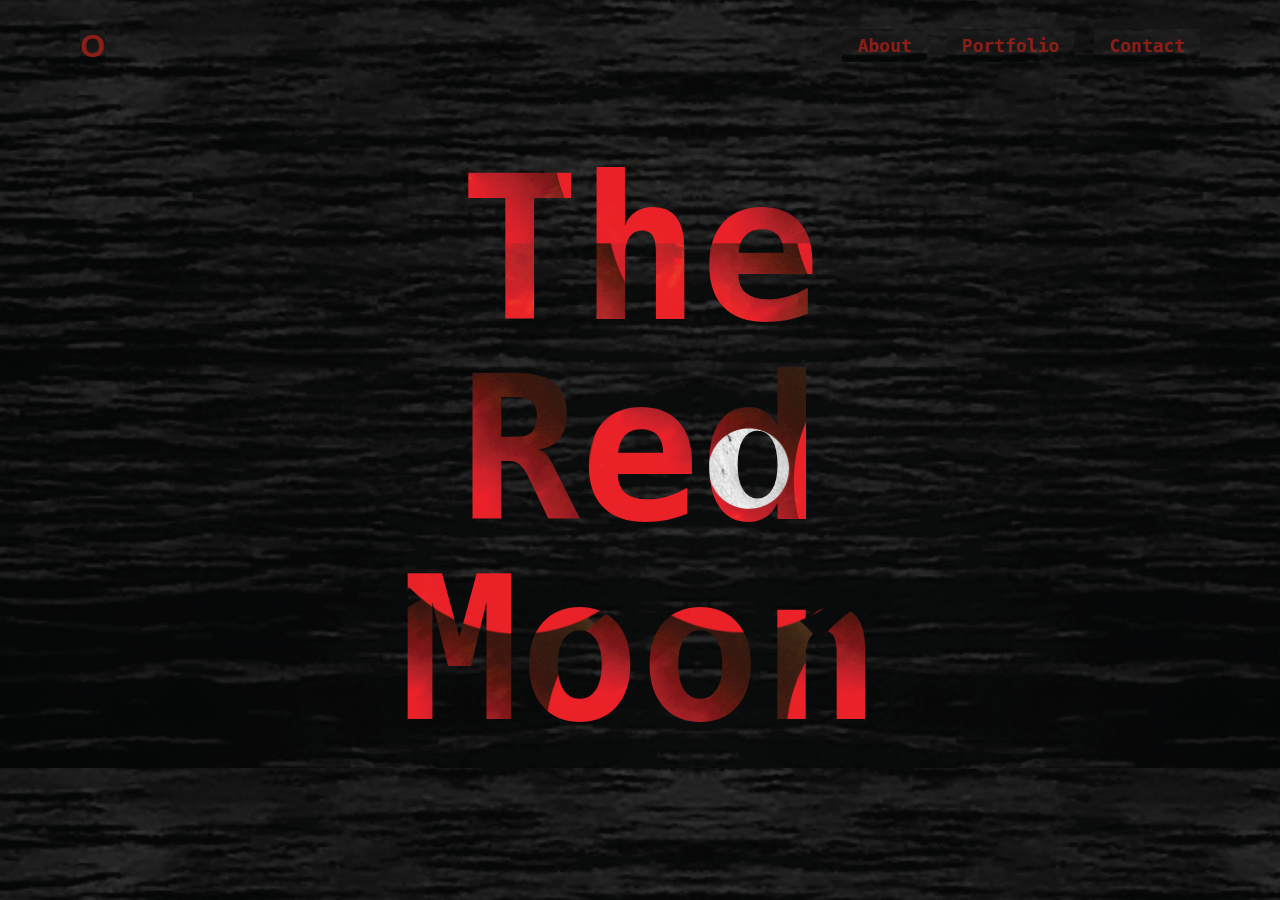
<file: index.html>
<!DOCTYPE html>
<html lang="en">
<head>
   <meta charset="utf-8">
   <meta name="viewport" content="width=device-width,initial-scale=1">
   <title>Shuixin Wang (swang1666) Final Project</title>
   <link href="css/reset.css" rel="stylesheet"><!-- DO NOT EDIT THIS LINE. -->
   <link href="css/styleh.css" rel="stylesheet">
</head>
<body>
    <header>
      <a href="./index.html" class="o">o</a>
      <ul>
        <li><a href="./about.html">About</a></li>
        <li><a href="./portfolio.html">Portfolio</a></li>
        <li><a href="./contact.html">Contact</a></li>
      </ul>
    </header>

    <h2>The Red Moon</h2>
</body>
</html>
</file>
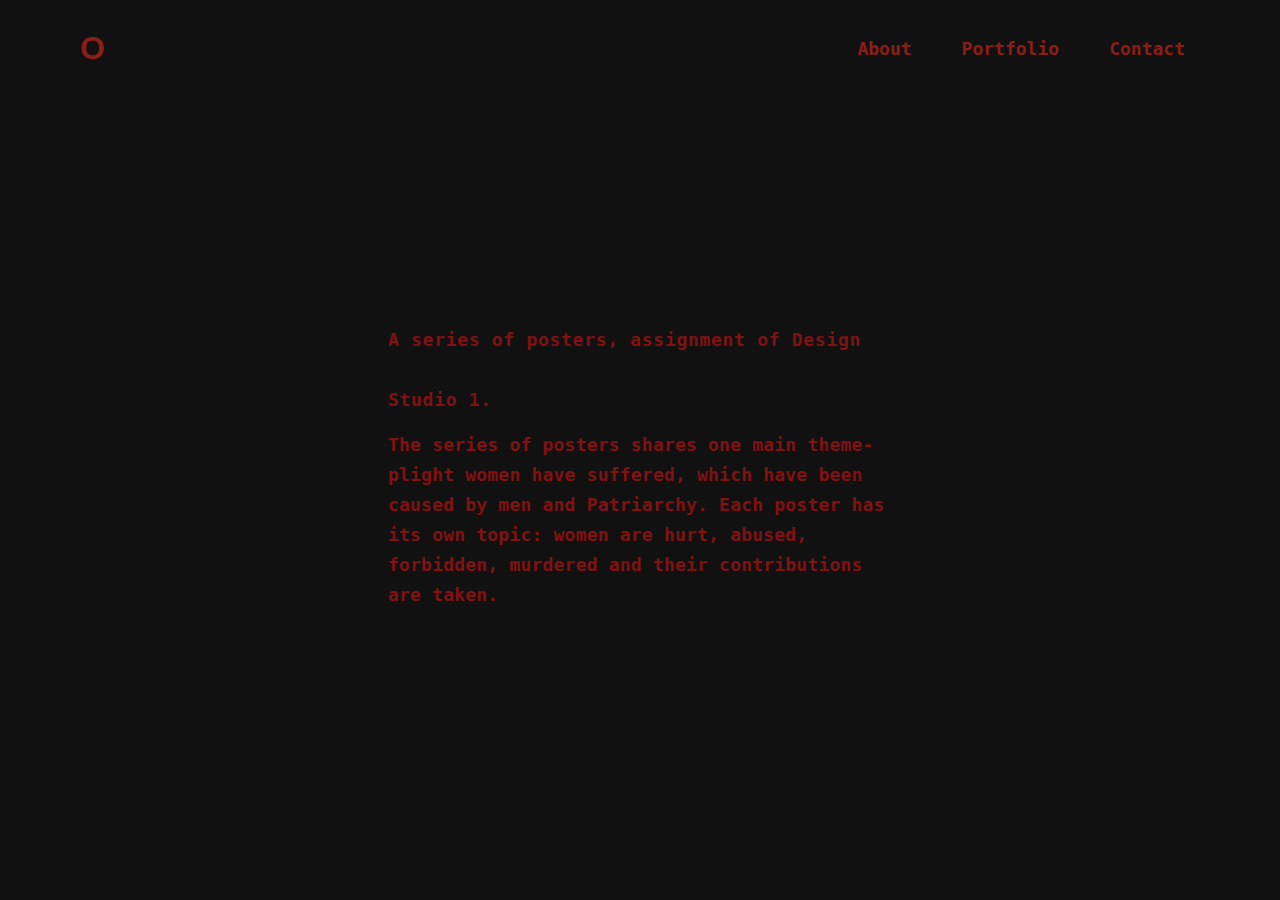
<file: about.html>
<!DOCTYPE html>
<html lang="en">
<head>
  <meta charset="UTF-8">
  <meta name="viewport" content="width=device-width, initial-scale=1.0">
  <link href="css/stylea.css" rel="stylesheet">
  <title>About</title>
</head>
<body>
  <header>
    <a href="./index.html" class="o">o</a>
    <ul>
      <li><a href="./about.html">About</a></li>
      <li><a href="./portfolio.html">Portfolio</a></li>
      <li><a href="./contact.html">Contact</a></li>
    </ul>
  </header>

    <div class="container">
      <div class="slide">
        <h2>A series of posters, assignment of Design Studio 1.</h2>

      </div>

      <div class="slide2">
        <h2>The series of posters shares one main theme- plight women have suffered, which have been caused by men and Patriarchy. Each poster has its own topic: women are hurt, abused, forbidden, murdered and their contributions are taken.</h2>

      </div>

    </div>

</body>
</html>
</file>
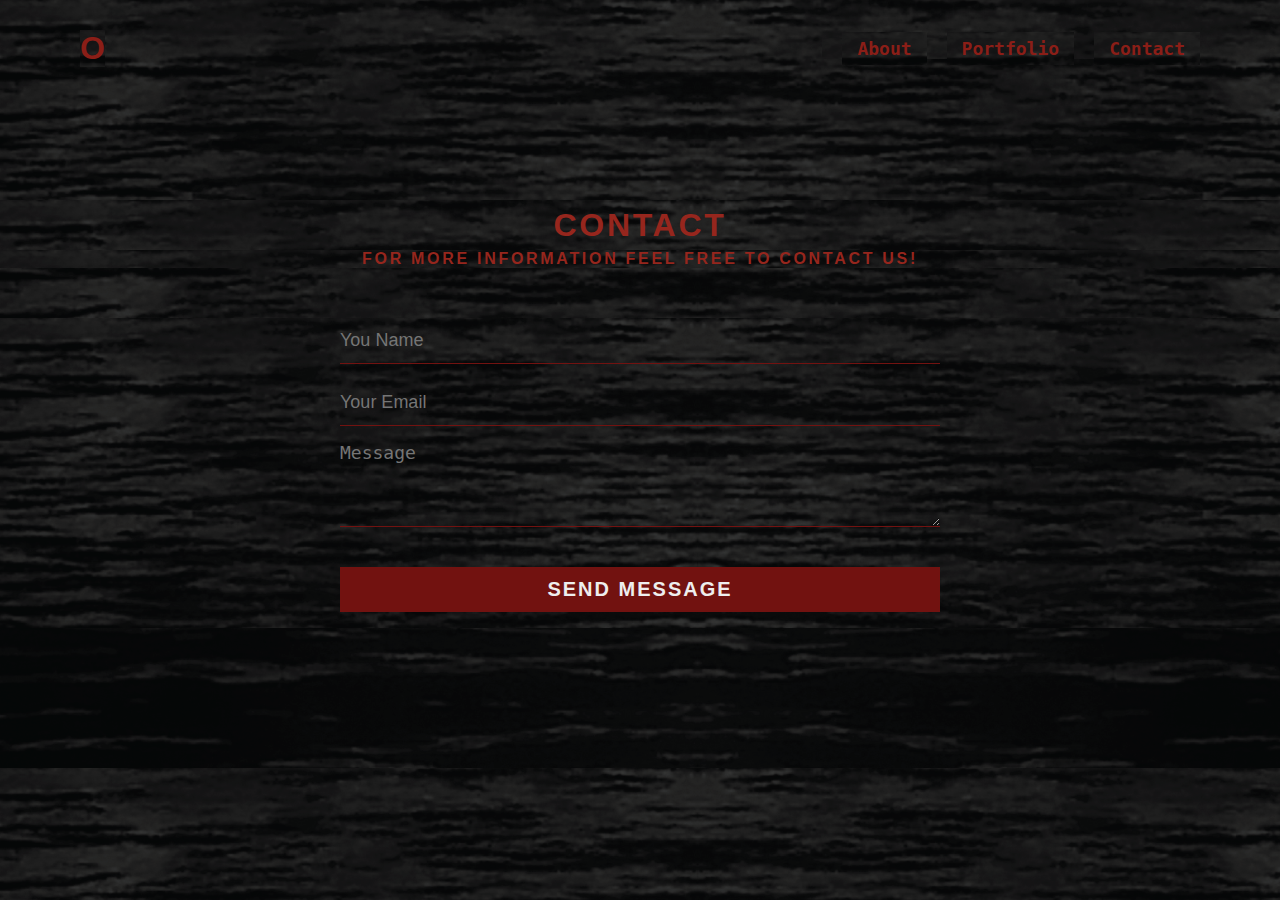
<file: contact.html>
<!DOCTYPE html>
<html lang="en">
<head>
  <meta charset="UTF-8">
  <meta name="viewport" content="width=device-width, initial-scale=1.0">
  <link href="css/stylec.css" rel="stylesheet">
  <title>Contact</title>
</head>
<body>
  <header>
    <a href="./index.html" class="o">o</a>
    <ul>
      <li><a href="./about.html">About</a></li>
      <li><a href="./portfolio.html">Portfolio</a></li>
      <li><a href="./contact.html">Contact</a></li>
    </ul>
  </header>

  <div class="contact-title">
    <h1>Contact</h1>
    <h2>For more information feel free to contact us!</h2>
  </div>

  <div class="contact-form">
    <form id="contact-form"  method="post" action="">
      <input name="name" type="text" class="form-control" placeholder="You Name" required><br>
      <input name="email" type="email" class="form-control" placeholder="Your Email" required><br>

      <textarea name="massage" class="form-control" placeholder="Message" rows="4" required></textarea><br>

      <input type="submit" class="form-control submit" value="SEND MESSAGE">
    </form>

  </div>

</body>
</html>
</file>
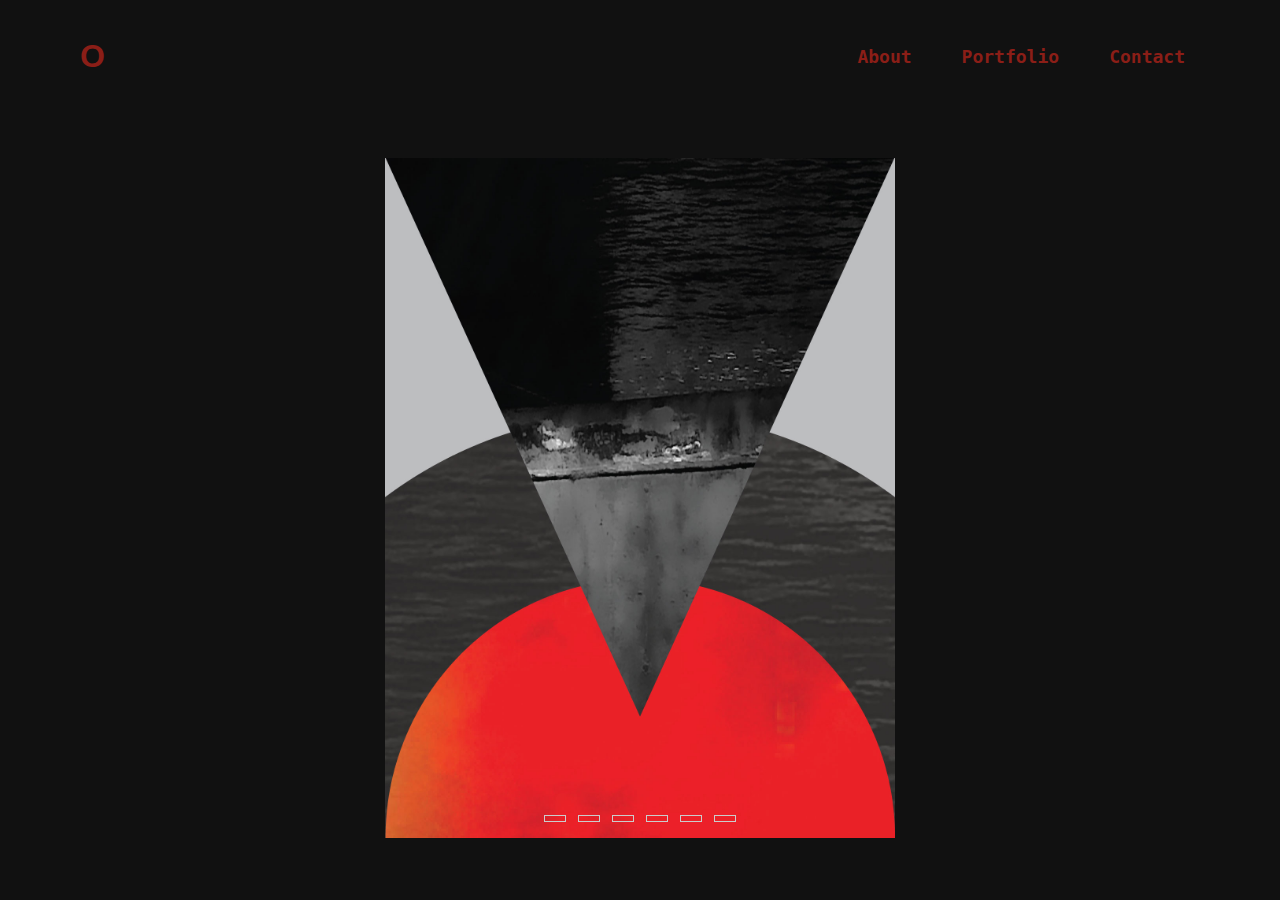
<file: portfolio.html>
<!DOCTYPE html>
<html lang="en">
<head>
  <meta charset="UTF-8">
  <meta name="viewport" content="width=device-width, initial-scale=1.0">
  <link href="css/stylep.css" rel="stylesheet">
  <title>Portfolio</title>
</head>
<body>

  <header>
    <a href="./index.html" class="o">o</a>
    <ul>
      <li><a href="./about.html">About</a></li>
      <li><a href="./portfolio.html">Portfolio</a></li>
      <li><a href="./contact.html">Contact</a></li>
    </ul>
  </header>

  <div class="slidershow middle">


    <div class="slides">
     <input type="radio" name="r" id="r1" checked>
     <input type="radio" name="r" id="r2">
     <input type="radio" name="r" id="r3">
     <input type="radio" name="r" id="r4">
     <input type="radio" name="r" id="r5">
     <input type="radio" name="r" id="r6">



      <div class="slide s1">
        <img src="img/1.jpg" alt="">
      </div>
      <div class="slide">
        <img src="img/2.jpg" alt="">
      </div>
      <div class="slide">
        <img src="img/3.jpg" alt="">
      </div>
      <div class="slide">
        <img src="img/4.jpg" alt="">
      </div>
      <div class="slide">
        <img src="img/5.jpg" alt="">
      </div>
      <div class="slide">
        <img src="img/6.jpg" alt="">
      </div>

    </div>
    <div class="navigation">
      <label for="r1" class="bar"></label>
      <label for="r2" class="bar"></label>
      <label for="r3" class="bar"></label>
      <label for="r4" class="bar"></label>
      <label for="r5" class="bar"></label>
      <label for="r6" class="bar"></label>

    </div>
  </div>
</body>
</file>
<file: css/styleh.css>
* {
  margin: 0;
  padding: 0;
  background-image: url('../img/untitle.gif');
}

header {
  position: absolute;
  top: 0;
  left: 0;
  width: 87.5%;
  padding: 30px 80px;
  display: flex;
  justify-content: space-between;
  align-items: center;
}

header .o {
  color: #8b1e17;
  font-family: sans-serif;
  font-weight: 800;
  text-decoration: none;
  font-size: 2em;
  text-transform: uppercase;
}

header ul {
  display: flex;
  justify-content: center;
  align-items: center;
}

header ul li {
  list-style: none;
  margin-left: 20px;
}

header ul li a {
  font-family: monospace;
  font-weight: 600;
  font-size: 18px;
  text-decoration: none;
  padding: 6px 15px;
  color: #8b1e17;
}

h2 {
  text-align: center;
  position: absolute;
  top: 50%;
  left: 50%;
  transform: translate(-50%, -50%);
  font-family: monospace;
  font-size: 200px;
  font-weight: 900;
  margin: 0;
  background: url('../img/6.jpg') 300%  300%;
  background-size: cover;
  color: transparent;
  background-clip: text;
  -webkit-background-clip: text;
}
</file>
<file: css/stylea.css>
* {
  margin: 0;
  padding: 0;
  background: #111;
}

header {
  position: absolute;
  top: 0;
  left: 0;
  width: 87.5%;
  padding: 30px 80px;
  display: flex;
  justify-content: space-between;
  align-items: center;
}

header .o {
  color: #8b1e17;
  font-family: sans-serif;
  font-weight: 800;
  text-decoration: none;
  font-size: 2em;
  text-transform: uppercase;
}

header ul {
  display: flex;
  justify-content: center;
  align-items: center;
}

header ul li {
  list-style: none;
  margin-left: 20px;
}

header ul li a {
  font-family: monospace;
  font-weight: 600;
  font-size: 18px;
  text-decoration: none;
  padding: 6px 15px;
  color: #8b1e17;
}

.container {
  color: #821111;
  font-size: .75rem;
  font-family: monospace;
  margin: 0 30px 0 260px;
  padding: 40px 0 0;
  position: absolute;
  top: 270px;
  left: 10%;
  width: 499px;
}

div .slide {
  line-height: 60px;
  letter-spacing: .7px;
}

div .slide2 {
  line-height: 30px;
  letter-spacing: .2px;
}
</file>
<file: css/stylec.css>
* {
  padding: 0;
  margin: 0;
  background-image: url('../img/untitle.gif');
}

header {
  position: absolute;
  top: 0;
  left: 0;
  width: 87.5%;
  padding: 30px 80px;
  display: flex;
  justify-content: space-between;
  align-items: center;
}

header .o {
  color: #8b1e17;
  font-family: sans-serif;
  font-weight: 800;
  text-decoration: none;
  font-size: 2em;
  text-transform: uppercase;
}

header ul {
  display: flex;
  justify-content: center;
  align-items: center;
}

header ul li {
  list-style: none;
  margin-left: 20px;
}

header ul li a {
  font-family: monospace;
  font-weight: 600;
  font-size: 18px;
  text-decoration: none;
  padding: 6px 15px;
  color: #8b1e17;
}

body {
  text-align: center;
  font-family: sans-serif;
}

.contact-title {
  margin-top: 200px;
  color: #96261d;
  text-transform: uppercase;
  transition: all 3s ease-in-out;
  letter-spacing: 2.7px;
}

.contact-title h1 {
  font-size: 32px;
  line-height: 50px;
}

.contact-title h2 {
  font-size: 16px;
}

form {
  margin-top: 50px;
  transition: all 4s ease-in-out;
}

.form-control {
  width: 600px;
  background: transparent;
  border: none;
  outline: none;
  border-bottom: 1px solid #721210;
  color: #eee;
  font-size: 18px;
  margin-bottom: 16px;
}

input {
  height: 45px;
}

form .submit {
  background: #721210;
  border-color: transparent;
  color: #eee;
  font-size: 20px;
  font-weight: 800;
  letter-spacing: 2px;
  margin-top: 20px;
}

form .submit:hover {
  background-color: #8b1e17;
  cursor: pointer;
}
</file>
<file: css/stylep.css>
body {
  margin: 0;
  padding: 0;
  background-color: #111;
}

header {
  position: absolute;
  top: 0;
  left: 0;
  width: 87.5%;
  padding: 30px 80px;
  display: flex;
  justify-content: space-between;
  align-items: center;
}

header .o {
  color: #8b1e17;
  font-family: sans-serif;
  font-weight: 800;
  text-decoration: none;
  font-size: 2em;
  text-transform: uppercase;
}

header ul {
  display: flex;
  justify-content: center;
  align-items: center;
}

header ul li {
  list-style: none;
  margin-left: 20px;
}

header ul li a {
  font-family: monospace;
  font-weight: 600;
  font-size: 18px;
  text-decoration: none;
  padding: 6px 15px;
  color: #8b1e17;
}

.slidershow {
  width: 510px;
  height: 680px;
  overflow: hidden;
  margin-top: .5in;
}

.middle {
  position: absolute;
  top: 50%;
  left: 50%;
  transform: translate(-50%, -50%);
}

.navigation {
  position: absolute;
  bottom: 10px;
  left: 50%;
  transform: translateX(-50%);
  display: flex;
}

.bar {
  width: 20px;
  height: 5px;
  border: 1px solid #cccccc;
  margin: 6px;
  cursor: pointer;
  transition: .4s;
}

.bar:hover {
  background: #cccccc;
}

input[name="r"]{
  position: absolute;
  visibility: hidden;
}

.slides {
  width: 600%;
  height: 100%;
  display: flex;
}

.slide {
  width: 16.6667%;
  transition: .6s;
}

.slide img {
  width: 100%;
  height: 100%;
}

#r1:checked ~ .s1{
  margin-left: 0%;
}

#r2:checked ~ .s1{
  margin-left: -16.6667%;
}

#r3:checked ~ .s1{
  margin-left: -33.3333%;
}

#r4:checked ~ .s1{
  margin-left: -50%;
}

#r5:checked ~ .s1{
  margin-left: -66.6668%;
}

#r6:checked ~ .s1{
  margin-left: -83.3335%;
}
</file>
